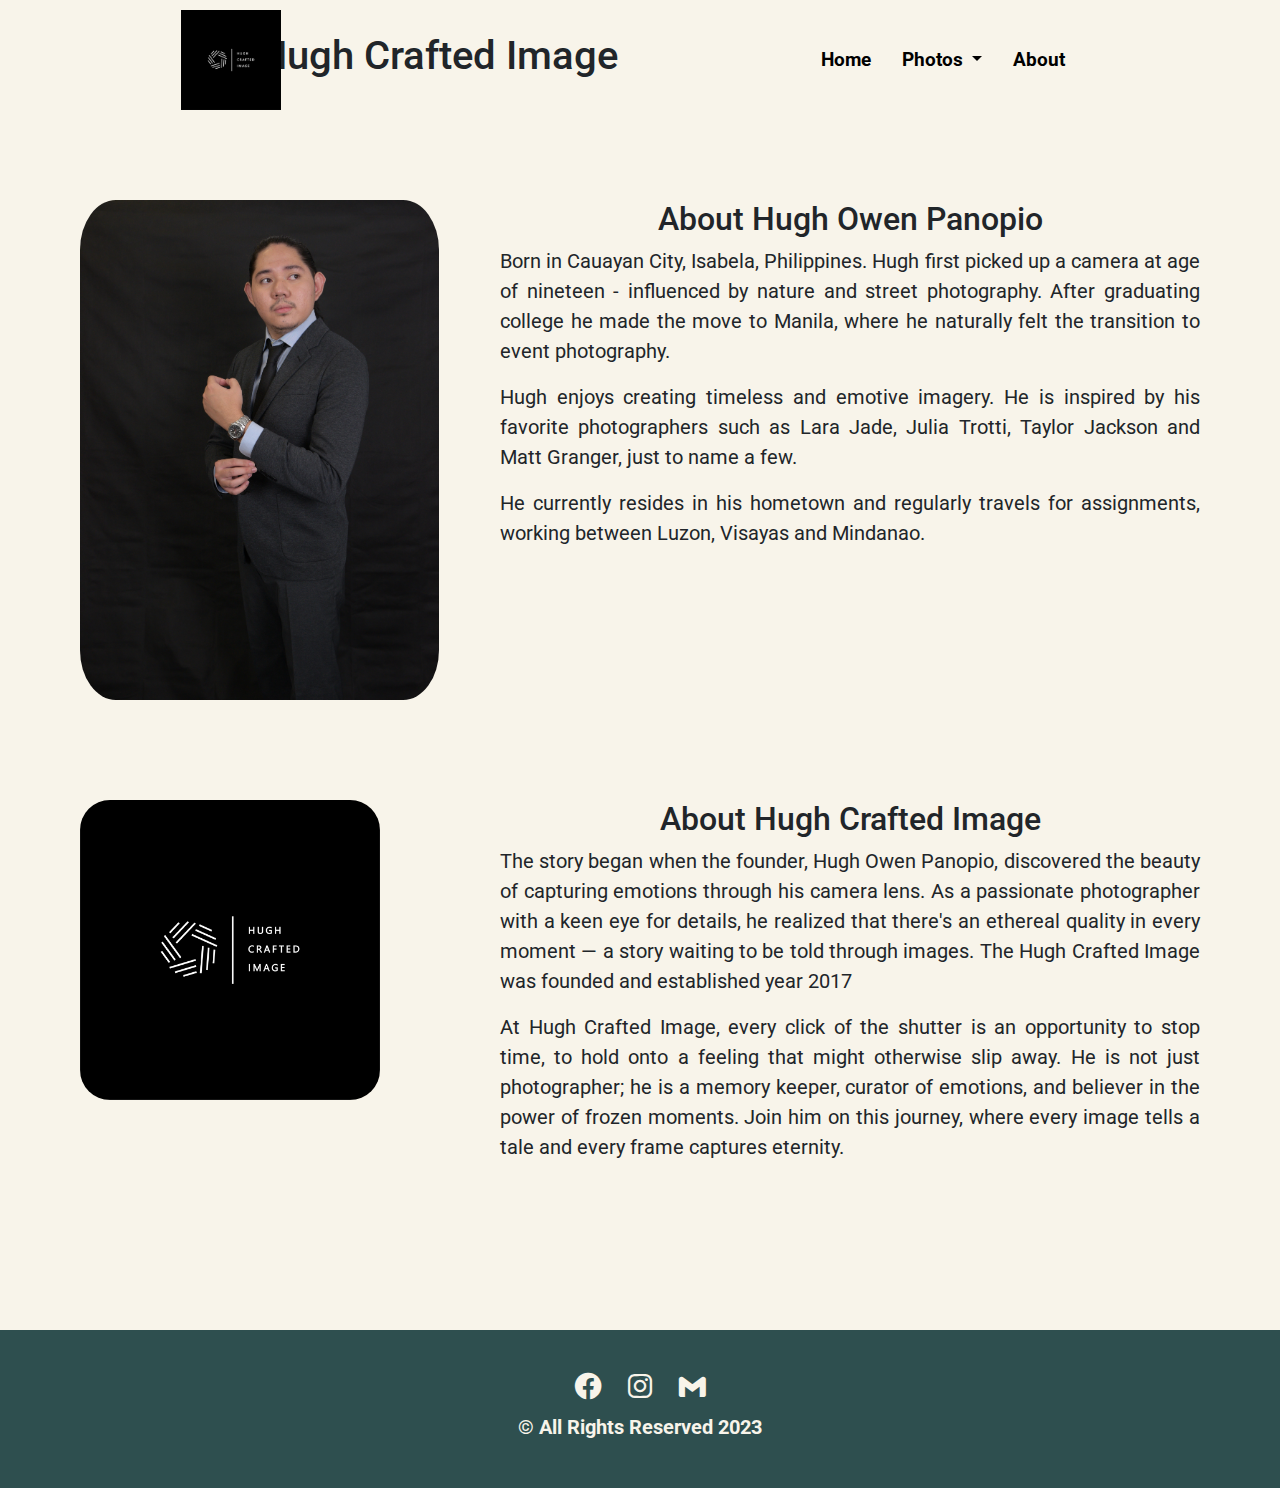
<file: HTML/About.html>
<!DOCTYPE html>
<html lang="en">
<head>
    <meta charset="UTF-8">
    <meta name="viewport" content="width=device-width, initial-scale=1.0">
    <title>About Me</title>
    <link rel="stylesheet" href="/CSS/About.css">
    <link rel="icon" href="/imgaes/Logo/Hugh Crafted Image logo-02.jpg" type="image/x-icon">
    <link href='https://unpkg.com/boxicons@2.1.4/css/boxicons.min.css' rel='stylesheet'>
    <link rel="stylesheet" href="https://cdn.jsdelivr.net/npm/bootstrap@5.3.1/dist/css/bootstrap.min.css">
</head>
<body style="background-color: #F8F4EA;">
    <!-- This is the header -->
    <header class="header">
        <img id="logo" src="/imgaes/Logo/Hugh Crafted Image logo-02.jpg" alt="logo">
        <h1>Hugh Crafted Image</h1>
        <nav class="nav-menu">
            <a href="/Index.html">Home</a>
            <div class="dropdown">
                <button class="btn dropdown-toggle" type="button" data-bs-toggle="dropdown" aria-expanded="false">
                  Photos
                </button>
                <ul class="dropdown-menu">
                  <li><a class="dropdown-item" href="/HTML/Events.html">Events</a></li>
                  <li><a class="dropdown-item" href="/HTML/Portraits.html">Portraits</a></li>
                  <li><a class="dropdown-item" href="/HTML/Wedding.html">Weddings</a></li>
                </ul>
              </div>
            <a href="#">About</a>
        </nav>
        <div class="hamburger">
            <span class="bar"></span>
            <span class="bar"></span>
            <span class="bar"></span>
        </div>
    </header>

    <!-- This is section 1 -->
    <section class="section1">
        <div class="div1">
            <div class="img-container"><img id="me" src="/imgaes/Logo/DSC_8010.jpg" alt=""></div>
            <div class="bg-container">
                <h2>About Hugh Owen Panopio</h2>
                <p>Born in Cauayan City, Isabela, Philippines. Hugh first picked up a camera at age of nineteen - influenced by nature and street photography. After graduating college he made the move to Manila, where he naturally felt the transition to event photography.</p>
                
                <p>Hugh enjoys creating timeless and emotive imagery. He is inspired by his favorite photographers such as Lara Jade, Julia Trotti, Taylor Jackson and Matt Granger, just to name a few.</p>
                    
                <p>He currently resides in his hometown and regularly travels for assignments, working between Luzon, Visayas and Mindanao.</p>
            </div>
        </div>
        <div class="div2">
            <div class="img-container2"><img id="hci" src="/imgaes/Logo/Hugh Crafted Image logo-02.jpg" alt=""></div>
            <div class="bg-container">
                <h2>About Hugh Crafted Image</h2>
                <p>The story began when the founder, Hugh Owen Panopio, discovered the beauty of capturing emotions through his camera lens. As a passionate photographer with a keen eye for details, he realized that there's an ethereal quality in every moment — a story waiting to be told through images. The Hugh Crafted Image was founded and established year 2017</p>

                <p>At Hugh Crafted Image, every click of the shutter is an opportunity to stop time, to hold onto a feeling that might otherwise slip away. He is not just photographer; he is a memory keeper, curator of emotions, and believer in the power of frozen moments. Join him on this journey, where every image tells a tale and every frame captures eternity.</p>
            </div>
        </div>
    </section>

    <!-- This is the footer -->
    <footer>
        <div class="footercontainer">
            <div class="footericons">
                <a href="#"><i class='bx bxl-facebook-circle' id="fb"></i></a>
                <a href="#"><i class='bx bxl-instagram' id="ig"></i></a>
                <a href="#"><i class='bx bxl-gmail' id="gmail"></i></a>
            </div>
        </div>
        <div class="footerbottom">
            <p><b>&copy All Rights Reserved 2023</b></p>
        </div>
    </footer>
    <script src="https://cdn.jsdelivr.net/npm/bootstrap@5.3.1/dist/js/bootstrap.bundle.min.js"></script>
    <script src="/JS/burger-menu.js"></script>
</body>
</html>
</file>
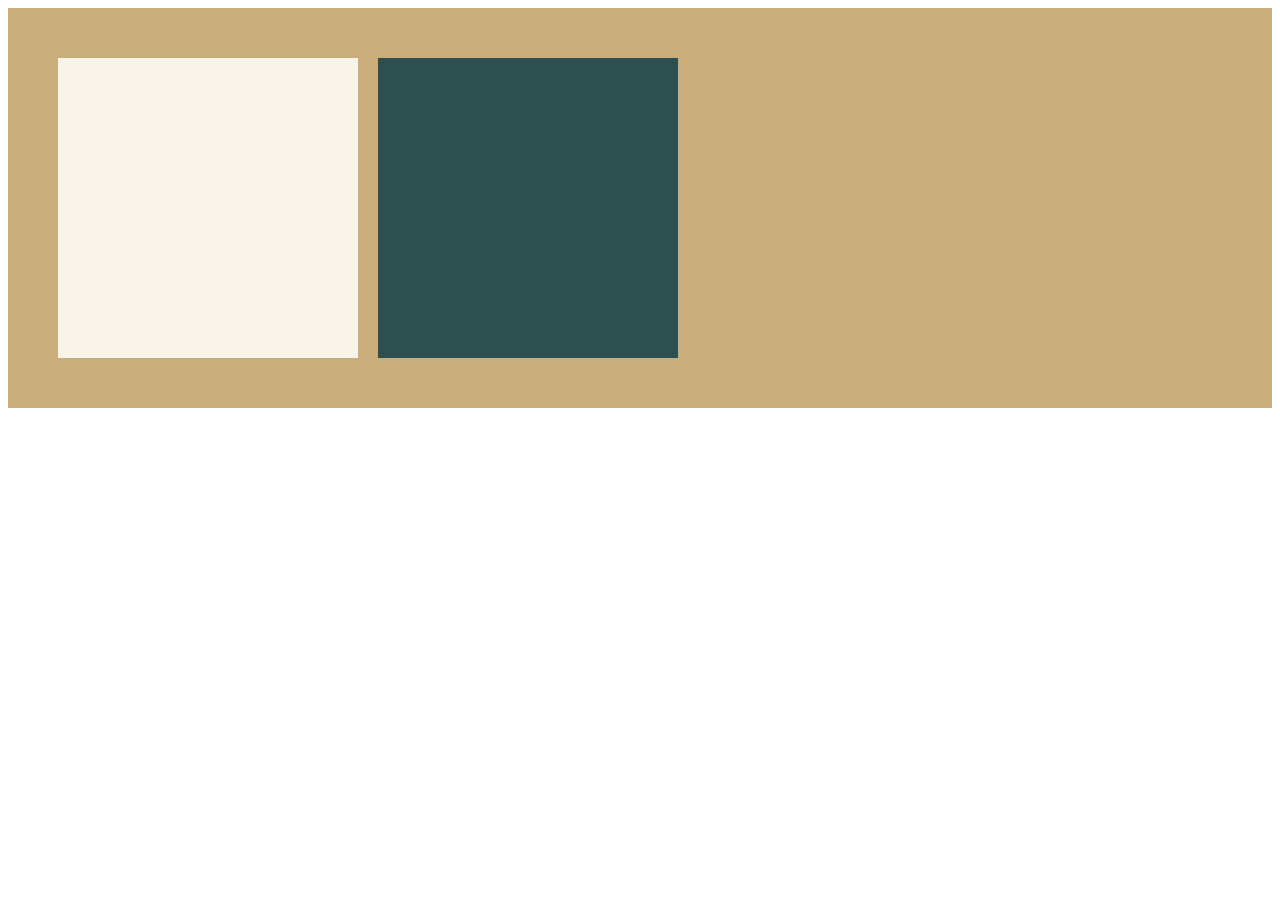
<file: HTML/color.html>
<!DOCTYPE html>
<html lang="en">
<head>
    <meta charset="UTF-8">
    <meta name="viewport" content="width=device-width, initial-scale=1.0">
    <title>Color Palette</title>

    <style>
        .color {
            display: grid;
            grid-template-columns: 300px 300px;
            grid-template-rows: 300px;
            padding: 50px;
            grid-column-gap: 20px;
            background-color: #C8AE7D;
        }
        .c1 {
            background-color: #F8F4EA;
        }
        .c2 {
            background-color: #2E4F4F;
        }
    </style>
</head>
<body>
    <div class="color">
        <div class="c1"></div>
        <div class="c2"></div>
    </div>
</body>
</html>
</file>
<file: CSS/About.css>
@import url('https://fonts.googleapis.com/css2?family=Montserrat:wght@500&family=Roboto:wght@500&display=swap');

/* This is for header */
#logo {
    width: 100px;
    position: relative;
    left: 150px;
    /* border-radius: 50%; */
}
header {
    display: flex;
    align-items: center;
    justify-content:space-evenly;
    padding: 10px;
    background-color: #F8F4EA;
    /* position: fixed; */
    width: auto;
    /* font-family: Cambria, Cochin, Georgia, Times, 'Times New Roman', sans-serif; */
    font-family: 'Montserrat', sans-serif;
    font-family: 'Roboto', sans-serif;
}
nav a {
    padding-right: 30px;
    text-decoration: none;
    color: black;
    font-style: inherit;
    font-size: larger;
    font-weight: bold;
}
nav {
    padding-right: 100px;
}
.dropdown button {
    font-size: 19.2px;
    padding: 0px;
    padding-right: 30px;
    color: black;
    font-style: inherit;
    font-size: larger;
    font-weight: bold;
}
.dropdown-menu {
    background-color: #F8F4EA !important;
}

/* Burger Menu */
.nav-menu {
    display: flex;
    justify-content: space-between;
    align-items: center;
    padding-left: 8rem !important;
}
.hamburger {
    display: none;
    cursor: pointer;
}
.bar {
    display: block;
    width: 25px;
    height: 3px;
    margin: 5px auto;
    -webkit-transition: all 0.3s ease-in-out;
    transition: all 0.3s ease-in-out;
    background-color: #2E4F4F;
}
@media screen and (max-width: 1440px) {
    .header img {
        position: relative;
        left: 6rem !important;
    }
}
@media screen and (max-width: 1024px) {
    .header h1 {
        font-size: 30px;
    }
    .header img {
        margin-left: -10rem;
    }
    nav {
        text-align: center;
        width: 45%;
    }
    .nav-menu {
        margin-right: -5rem;
    }
}
@media (max-width: 768px) {
    .hamburger {
        display: block;
        position: relative;
        right: -5rem;
    }
    .hamburger.active .bar:nth-child(2) {
        opacity: 0;
    }
    .hamburger.active .bar:nth-child(1) {
        transform: translateY(8px) rotate(45deg);
    }
    .hamburger.active .bar:nth-child(3) {
        transform: translateY(-8px) rotate(-45deg);
    }
    .nav-menu {
        position: fixed;
        margin-top: 3rem;
        width: 100% !important;
        left: 100%;
        top: 70px;
        gap: 0;
        flex-direction: column;
        background-color: #F8F4EA;
        width: 100%;
        text-align: center;
        transition: 0.3s;
        z-index: 1;
    }
    .nav-menu.active {
        left: 0;
    }
    .header h1 {
        margin-left: 8rem !important;
    }
    .header img {
        margin-left: -11rem;
    }
}
@media screen and (max-width: 425px) {
    .header h1 {
        font-size: 25px;
        width: 55% !important;
        margin-left: 3rem !important;
        margin-right: 0rem !important;
    }
    .header img {
        margin-left: -10rem;
    }
    .hamburger {
        position: absolute;
        right: 1rem;
    }
}
@media screen and (max-width:375px) {
    .header img {
        width: 20% !important;
        margin-left: -10.5rem !important;
    }
    .header h1 {
        font-size: 20px;
        font-weight: 550;
    }
    .nav-menu {
        margin-top: 1rem;
        align-items: center !important;
        text-align: center;
        font-size: 13px;
    }
}
@media screen and (max-width: 320px) {
    .header h1 {
        font-size: 18px;
    }
    .header img {
        margin-left: -10rem !important;
    }
    .nav-menu {
        margin-top: 0rem;
    }
}
/* This is for header */

/* This is for section 1 */
.div1 {
    display: grid;
    grid-template-columns: 330px 700px;
    grid-template-rows: 500px;
    justify-content: center;
    text-align: justify;
    grid-column-gap: 90px;
    /* font-family: Cambria, Cochin, Georgia, Times, 'Times New Roman', sans-serif; */
    font-family: 'Montserrat', sans-serif;
    font-family: 'Roboto', sans-serif;
    padding-top: 80px;
    padding-bottom: 50px;
}
h2 {
    text-align: center;
}
p {
    font-size: 20px;
}
#me {
    width: auto;
    height: 500px;
    border-radius: 10%;
}
#hci {
    width: auto;
    height: 300px;
    border-radius: 10%;
}
.div2 {
    display: grid;
    grid-template-columns: 330px 700px;
    grid-template-rows: 500px;
    justify-content: center;
    text-align: justify;
    grid-column-gap: 90px;
    /* font-family: Cambria, Cochin, Georgia, Times, 'Times New Roman', sans-serif; */
    font-family: 'Montserrat', sans-serif;
    font-family: 'Roboto', sans-serif;
    padding-top: 50px;
    margin-bottom: 30px;
}

/* This is for footer */
footer {
    background-color: #2E4F4F;
    padding: 30px;
    font-family: 'Montserrat', sans-serif;
    font-family: 'Roboto', sans-serif;
}
.footericons {
    justify-content: center;
    display: flex;
}
.footericons a i {
    text-decoration: none;
    padding: 10px;
    font-size: 2rem;
    color: #F8F4EA;
}
.footerbottom {
    text-align: center;
    color: #F8F4EA;
}
#fb:hover {
    transition: 0.5s;
    transform: scale(1.5);
}
#ig:hover {
    transition: 0.5s;
    transform: scale(1.5);
}
#gmail:hover {
    transition: 0.5s;
    transform: scale(1.5);
}
/* This is for footer */

/* For responsiveness */
@media screen and (max-width:1024px){
    .div1 {
        display: grid !important;
        grid-template-columns: 1fr 2fr !important;
        gap: 3rem;
        max-width: 900px;
        margin-left: 3.5rem !important;
    }
    .div1 img {
        height: 80% !important;
    }
    .div2 {
        display: grid !important;
        grid-template-columns: 1fr 2fr !important;
        gap: 3rem;
        max-width: 900px;
        margin-left: 3.5rem !important;
    }
}
@media screen and (max-width:768px){
    .div1 {
        display: grid !important;
        grid-template-columns: 1fr 2fr !important;
        gap: 3rem;
        max-width: 650px;
        margin-left: 3.5rem !important;
    }
    .img-container {
        height: 80% !important;
    }
    .bg-container h2 {
        font-size: 25px;
    }
    .bg-container p {
        font-size: 18px;
    }
    .div2 {
        display: grid !important;
        grid-template-columns: 1fr 2fr !important;
        gap: 3rem;
        max-width: 650px;
        margin-left: 3.5rem !important;
    }
    #hci {
        height: 45% !important;
    }
    .bg-container h2 {
        font-size: 25px;
    }
    .bg-container p {
        font-size: 18px;
    }
}
@media screen and (max-width: 425px) {
    .div1, .div2 {
        display: block !important;
        margin-left: 0 !important;
        align-items: center;
        max-width: 350px;
        margin-left: 2.3rem !important;
        margin-top: -2rem;
    }
    .div1 img, .div2 img {
        width: 50% !important;
        margin-left: 5rem !important;
        margin-bottom: 2rem !important;
    }
}
@media screen and (max-width:375px) {
    .div1, .div2 {
        display: block !important;
        margin-left: 0 !important;
        align-items: center;
        max-width: 300px;
        margin-left: 2.3rem !important;
        margin-top: -2rem;
    }
    .bg-container h2 {
        font-size: 20px;
    }
    .bg-container p {
        font-size: 15px;
    }
}
@media screen and (max-width:320px) {
    .div1, .div2 {
        display: block !important;
        margin-left: 0 !important;
        align-items: center;
        max-width: 250px;
        margin-left: 2.3rem !important;
        margin-top: -2rem;
    }
    .div1 img, .div2 img {
        margin-left: 3.6rem !important;
    }
}
</file>
